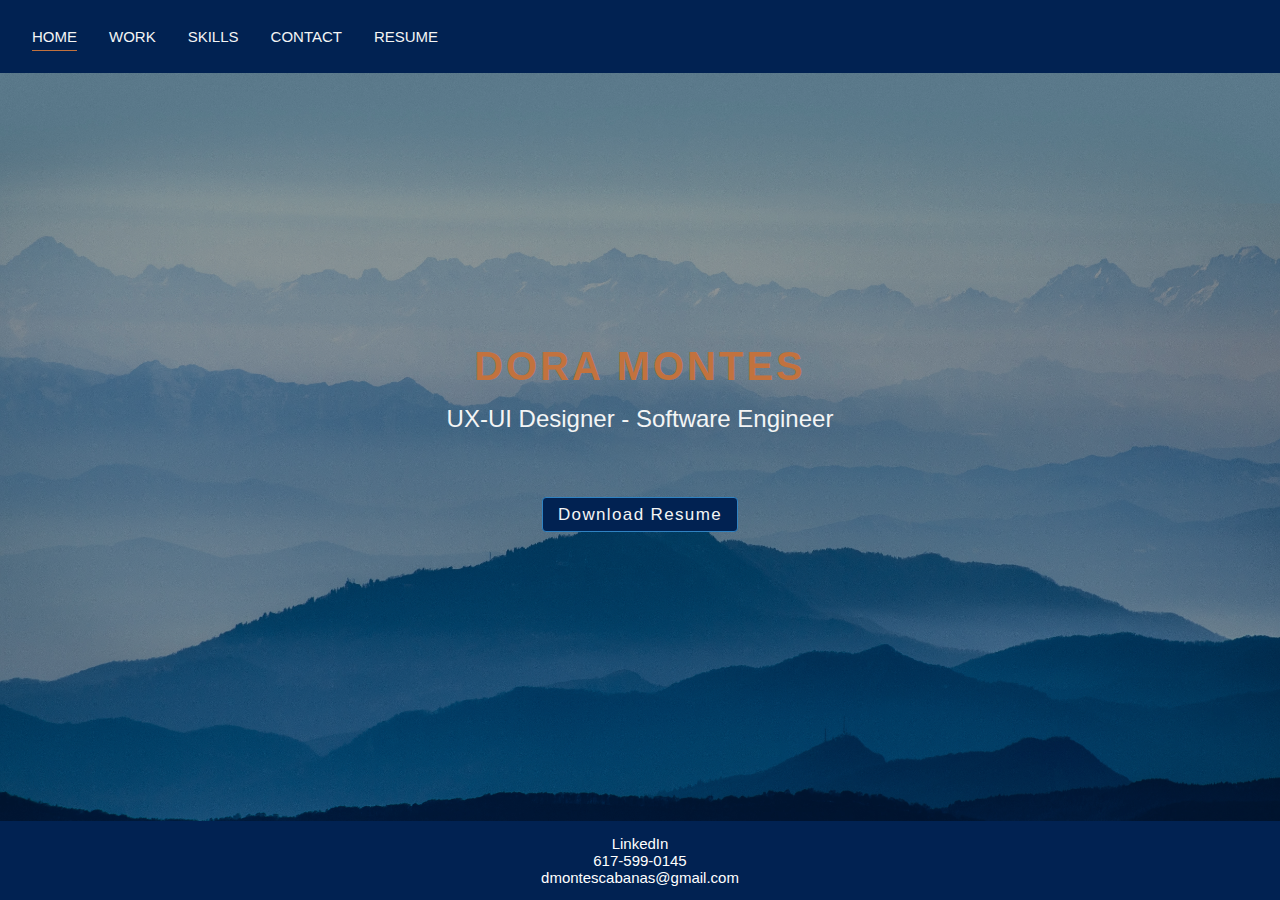
<file: index.html>
<!DOCTYPE html>
<html>

<head>
    <link href="css/style.css" rel="stylesheet" type="text/css">
    <title>Challenge 17 and 19</title>
</head>

<body>
    <!-- Header - main navigation section -->

    <header>
        <ul>
            <li class="nav-text-active"><a href="index.html">HOME</a></li>
            <li class="nav-text"><a href="work.html">WORK</a></li>
            <li class="nav-text"><a href="skills.html">SKILLS</a></li>
            <li class="nav-text">CONTACT</li>
            <li class="nav-text">RESUME</li>
        </ul>
    </header>

    <!-- Content hero section -->

    <div class="hero">
        <div class="hero-content">
            <h1 class="hero-name">DORA MONTES</h1>
            <h2 class="hero-profession">UX-UI Designer - Software Engineer</h2>
            <a href="./files/Dora_Montes_Resume.pdf">
                <button type="button" class="hero-button">Download Resume</button>
            </a>
         </div>
    </div>

    <!-- Footer section -->
    
    <footer class="home-footer">
        <ul>
            <li>LinkedIn</li>
            <li>617-599-0145</li>
            <li>dmontescabanas@gmail.com</li>           
        </ul>
    </footer>

</body>

<script src="https://ajax.googleapis.com/ajax/libs/jquery/3.7.1/jquery.min.js"></script>
<script src="js/index.js"></script>

</html>
</file>
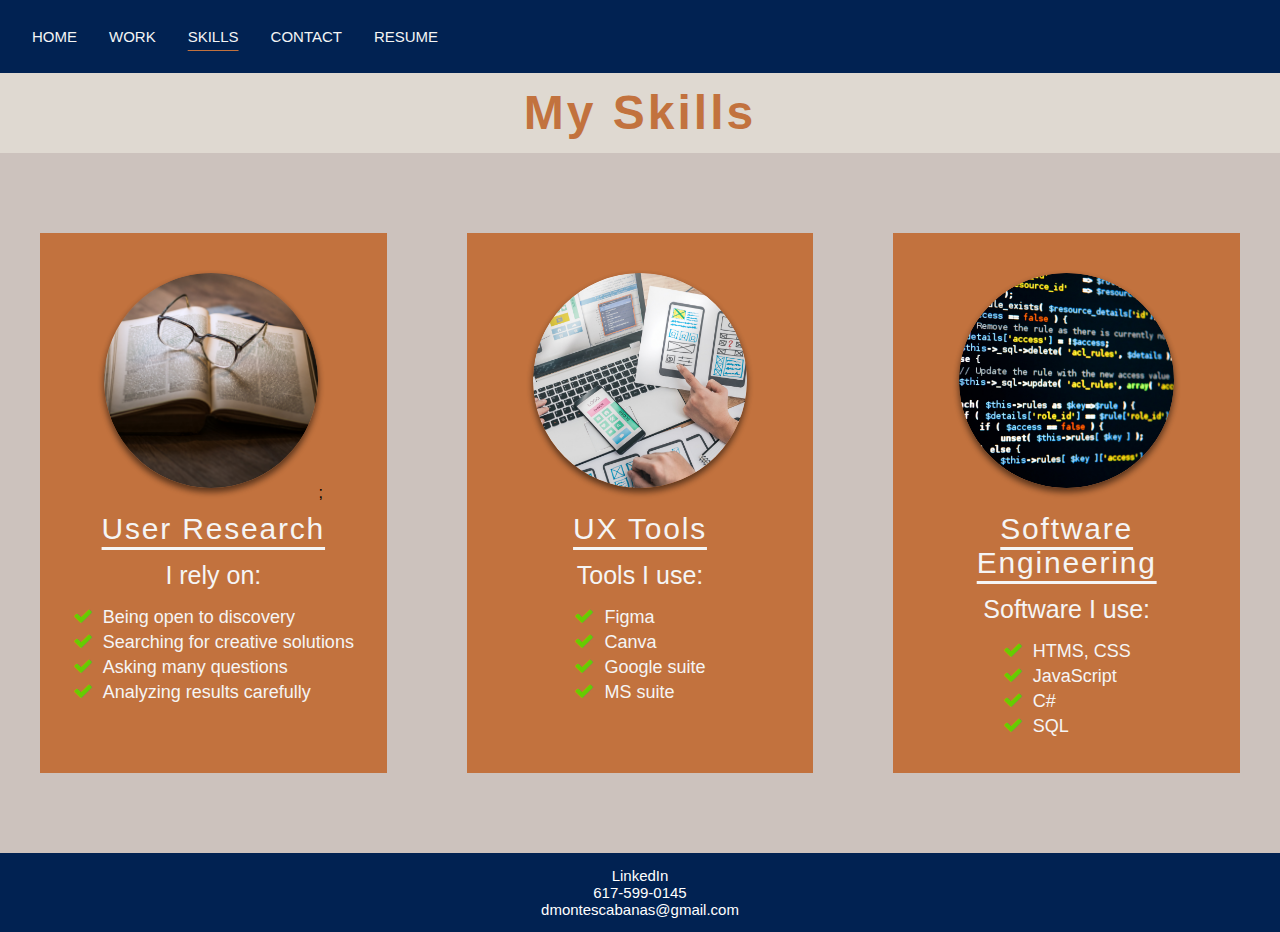
<file: skills.html>
<!DOCTYPE html>
<html>

<head>
    <link rel="preconnect" href="https://fonts.googleapis.com">
    <link rel="preconnect" href="https://fonts.gstatic.com" crossorigin>
    <link href="https://fonts.googleapis.com/css2?family=Poppins:wght@200&family=Quattrocento&display=swap" rel="stylesheet">
    <link rel="stylesheet" href="https://cdnjs.cloudflare.com/ajax/libs/font-awesome/4.7.0/css/font-awesome.min.css">
    
    <link href="css/style.css" rel="stylesheet" type="text/css">
    <title>Challenge 18</title>
</head>

<body>
    <!-- Header - main navigation section -->

    <header>
        <ul>
            <li class="nav-text"><a href="index.html">HOME</a></li>
            <li class="nav-text"><a href="work.html">WORK</a></li>
            <li class="nav-text-active"><a href="skills.html">SKILLS</a></li>
            <li class="nav-text">CONTACT</li>
            <li class="nav-text">RESUME</li>
        </ul>
    </header>

    <!-- Content my skills section CSS Flex-->

    <section class="skills-section">
    
        <div>
            <h1 class ="skills-header">My Skills</h1>
        </div>
 
        <div class="container">        
            <div class="items-1 item">
                <img src="./images/Research4.png">;
                <div class="skill-title">User Research</div>
                <div class="skill-sub-title">I rely on:</div>
                <div class="ul-skills-container">
                    <ul class="skills-details">
                        <li><i class="fa fa-check"></i></i>Being open to discovery</li>
                        <li><i class="fa fa-check"></i>Searching for creative solutions</li>
                        <li><i class="fa fa-check"></i>Asking many questions</li>
                        <li><i class="fa fa-check"></i>Analyzing results carefully</li>
                    </ul>
                </div>
            </div>
            <div class="items-2 item">
                <img src="./images/UXTools.png">
                <div class="skill-title">UX Tools</div>
                <div class="skill-sub-title">Tools I use:</div>
                <div class="ul-skills-container">
                    <ul class="skills-details">
                        <li><i class="fa fa-check"></i></i>Figma</li>
                        <li><i class="fa fa-check"></i></i>Canva</li>
                        <li><i class="fa fa-check"></i></i>Google suite</li>
                        <li><i class="fa fa-check"></i></i>MS suite</li>
                    </ul>
                </div>
            </div>
            <div class="items-3 item">
                <img src="./images/Software.png">
                <div class="skill-title">Software Engineering</div>
                <div class="skill-sub-title">Software I use:</div>
                <div class="ul-skills-container">
                    <ul class="skills-details">
                        <li><i class="fa fa-check"></i></i>HTMS, CSS</li>
                        <li><i class="fa fa-check"></i></i>JavaScript</li>
                        <li><i class="fa fa-check"></i></i>C#</li>
                        <li><i class="fa fa-check"></i></i>SQL</li>
                    </ul>
                </div>
            </div>
        </div>

    </section>

    <!-- Footer section -->
    
    <footer class="footer">
        <ul>
            <li>LinkedIn</li>
            <li>617-599-0145</li>
            <li>dmontescabanas@gmail.com</li>           
        </ul>
    </footer>

</body>

</html>
</file>
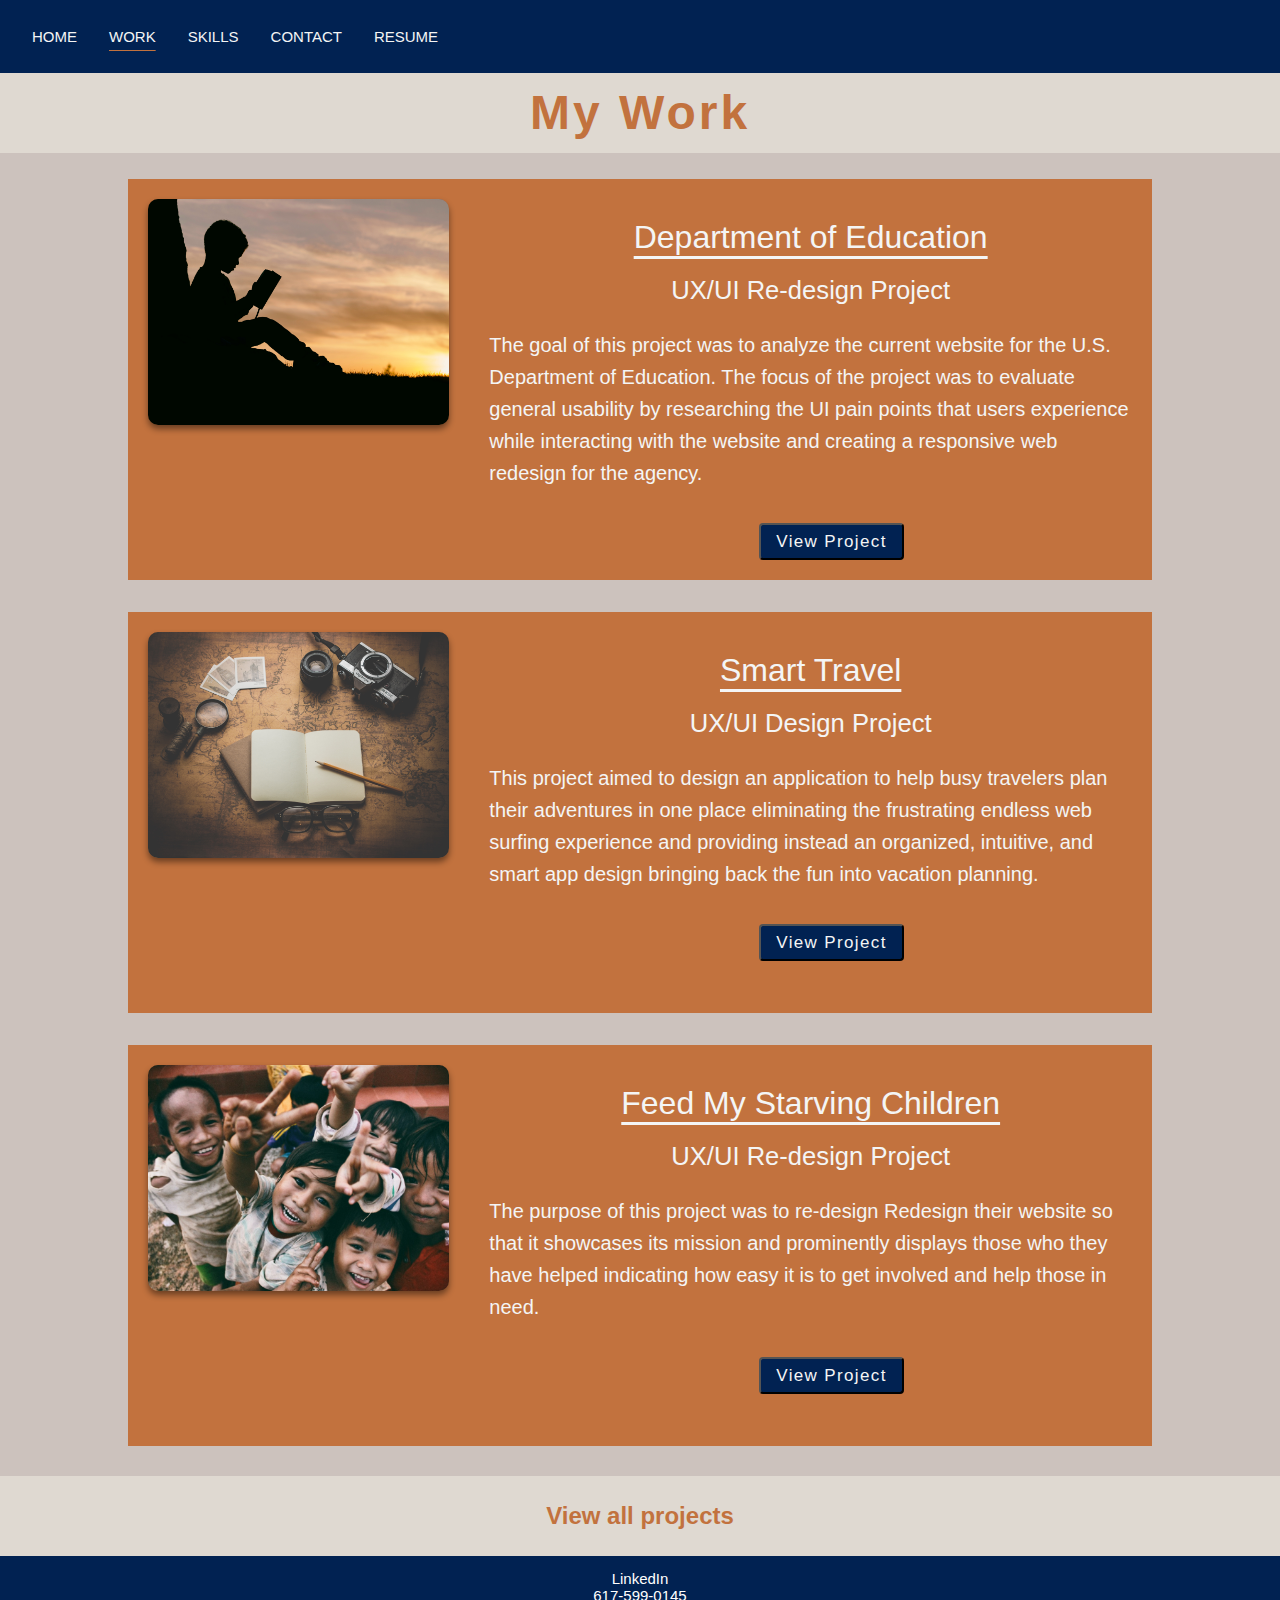
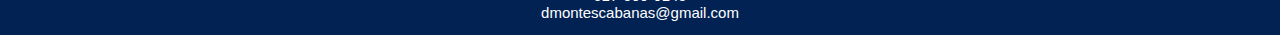
<file: work.html>
<!DOCTYPE html>
<html>

<head>
    <link rel="preconnect" href="https://fonts.googleapis.com">
    <link rel="preconnect" href="https://fonts.gstatic.com" crossorigin>
    <link href="https://fonts.googleapis.com/css2?family=Poppins:wght@200&family=Quattrocento&display=swap" rel="stylesheet">
    
    <link href="css/style.css" rel="stylesheet" type="text/css">
    <title>Challenge 18</title>
</head>

<body>
    <!-- Header - main navigation section -->

    <header>
        <ul>
            <li class="nav-text"><a href="index.html">HOME</a></li>
            <li class="nav-text-active"><a href="work.html">WORK</a></li>
            <li class="nav-text"><a href="skills.html">SKILLS</a></li>
            <li class="nav-text">CONTACT</li>
            <li class="nav-text">RESUME</li>
        </ul>
    </header>

    <!-- Content my work section CSS Grid -->

    <section class="work-section">
    
        <div>
            <h1 class ="work-header">My Work</h1>
        </div>

        <div class="grid-container">
            <div class="grid-item gr-image-1">
                <img src="./images/DoE1.jpg" class="work-image" >
            </div>
            <div class="grid-item gr-workitem-1">
                <div class="project-tittle">Department of Education</div>
                <div class="project-type">UX/UI Re-design Project</div>
                <p class="project-desc">
                    The goal of this project was to analyze the 
                    current website for the U.S. Department of Education. 
                    The focus of the project was to evaluate general 
                    usability by researching the UI pain points that 
                    users experience while interacting with the website 
                    and creating a responsive web redesign for the agency. 
                </p>
                <button class="project-button">View Project</button>
            </div>
            <div class="grid-item gr-image-2">
                <img src="./images/STravel2.jpg" class="work-image">
            </div>
            <div class="grid-item gr-workitem-2">
                <div class="project-tittle">Smart Travel</div>
                <div class="project-type">UX/UI Design Project</div>
                <p class="project-desc">
                    This project aimed to design an application to 
                    help busy travelers plan their adventures in one place 
                    eliminating the frustrating endless web surfing experience
                     and providing instead an organized, intuitive, and 
                     smart app design bringing back the fun into 
                     vacation planning.                     
                </p>
                <button class="project-button">View Project</button>
            </div>
            <div class="grid-item gr-image-3">
                <img src="./images/FMSC1.png" class="work-image">
            </div>
            <div class="grid-item gr-workitem-3">
                <div class="project-tittle">Feed My Starving Children</div>
                <div class="project-type">UX/UI Re-design Project</div>
                <p class="project-desc">
                    The purpose of this project was to re-design Redesign 
                    their website so that it showcases its mission and 
                    prominently displays those who they have helped indicating 
                    how easy it is to get involved and help those in need.
                </p>
                <button class="project-button">View Project</button>
            </div>
        </div>
         
        <div class="more-work-header">View all projects</div>
 
    </section>

    <!-- Footer section -->
    
    <footer class="footer">
        <ul>
            <li>LinkedIn</li>
            <li>617-599-0145</li>
            <li>dmontescabanas@gmail.com</li>           
        </ul>
    </footer>

</body>

</html>
</file>
<file: css/style.css>
/* css content */

/*************************************************************/
/* Header - main navigation section                          */
/*************************************************************/

body{
    margin:0;
    padding:0;
}

ul{
    list-style-type: none;
    margin: 0;
    padding: 0;
    overflow: hidden;
    background-color:#012252; 
    padding: 14px 16px;
}

.nav-text{
    float:left;
    display:block;
    font-size: 15px;
    color:#f4f5f5;
    font-family: "Monserratt",sans-serif;
    font-weight: 400;
    list-style-type: none;
    padding: 14px 16px;
}

.nav-text-active{
    float:left;
    display:block;
    font-size: 15px;
    color:#c2723e;
    font-family: "Monserratt",sans-serif;
    font-weight: 400;
    list-style-type: none;
    padding: 14px 16px;
    text-decoration: underline;
    text-underline-offset: 8px;
}

.nav-text:hover{
    background-color: #02407C;
    border:2px #2F82C2
}

a:link {
    color:#f4f5f5;
    text-decoration: none;
}

a:visited{
    color:#f4f5f5;
    text-decoration: none;
}

a:active{
    color:#F55B09;
    text-decoration: none;
}


/*************************************************************/
/* Content - hero section                                    */
/*************************************************************/

.hero{
  position:relative;
  height: 600px;
  display: flex;
  justify-content: center;
  align-items: center;
} 

.hero::before{
    content:"";
    position: absolute;
    top:0;
    left: 0;
    height: 800px;
    width: 100%;
    background: url("../images/mountains_blue_background.jpg");
    background-repeat: no-repeat;
    background-size: cover;
    background-position: center center;
    filter: brightness(60%);
}

.hero-content{
    position: relative;
    font-family: "Monserrat", sans-serif;
    text-align:center;
    margin:0.625rem;
}

.hero-name{
    font-size: 2.5rem;
    font-weight: 600;
    letter-spacing: 3px;
    margin-top: 130px;
    margin-bottom: 0;
    color: #c2723e;
    position:relative;
}

.hero-profession{
    font-size: 1.5rem;
    font-weight: 200;
    margin-top: 1rem;
    color: #f4f5f5;
}

.hero-button{
    background-color: #012252;
    border: 1px solid #2F82C2;
    border-radius: 4px;
    box-sizing: border-box;
    color: #f4f5f5;
    font-family: "Monserratt",sans-serif;
    font-size: 17px;
    font-weight: 400;
    letter-spacing: 0.08em;
    line-height: 1.47059;
    padding: 4px 15px;
    text-align: center;
    vertical-align: baseline;
    margin-top: 45px;
 }

 .hero-button:hover{
    box-shadow: 0 12px 16px 0 rgba(0,0,0,0.24),0 17px 50px 0 rgba(0,0,0,0.19);
 }

/*************************************************************/
/* Content - My Skills section                               */
/*************************************************************/

.skills-section{
    background-color: #ccc2bd;
    font-family: "Monserratt",sans-serif;
}

.skills-header{
    background-color: #dfd9d1;
    color: #c2723e;
    font-size: 3rem;
    font-weight: 600;
    letter-spacing: 3px;
    margin: auto;
    text-align: center;
    /* font-family: 'Quattrocento', serif; */
    font-family: "Monserratt",sans-serif;
    line-height:80px;
    height: 80px;
 }

.container{
    font-family: "Monserratt",sans-serif;
    background-color: #ccc2bd;
    height:700px;
    display:flex;
    flex-direction: row;
    justify-content: center;
    align-items: center;
}

.item{
    background-color: #c2723e;
    padding:20px;
    margin:40px;
    height: 500px;
    width: 350px;
    text-align: center;
}

.skill-title{
    color: #f5f5f5;
    font-size: 30px;
    font-family: "Monserratt",sans-serif;
    letter-spacing: 0.06em;
    padding-top: 10px;
    text-decoration: underline;
    text-underline-offset: 8px;
}

.skill-sub-title{
    color: #f5f5f5;
    font-size: 25px;
    font-family: "Monserratt",sans-serif;
    padding-top: 15px;
}
.ul-skills-container{
    text-align: center;
}

.skills-details{
    display:inline-block;
    background-color: #c2723e;
    text-align: left;
    list-style-type: none;
    color: #f5f5f5;
    font-size: 18px;
    font-family: "Monserratt",sans-serif;
    margin-top: 15px;
    line-height: 25px;
    padding: 0 0 0 0;
 }

 .fa-check {
    font-size:20px;
    padding-right: 10px;
    color: #66CC00;    
 }

img{
    margin-top: 20px;
    margin-bottom: 10px;
    max-width: 70%;
    max-height: 70%;
    border-radius:50%;
    box-shadow: 0 3px 6px rgba(0,0,0,0.16), 0 4px 6px rgba(0,0,0,0.45);
}

/*************************************************************/
/* Content - My Work section                                 */
/*************************************************************/

.work-section{
    background-color:#ccc2bd;
    font-family: "Monserratt",sans-serif;
    /* border: 4px solid red; */
}

.work-header{
    background-color: #dfd9d1;
    color: #c2723e;
    font-size: 3rem;
    font-weight: 600;
    letter-spacing: 3px;
    margin: auto;
    text-align: center;
    /* font-family: 'Quattrocento', serif; */
    font-family: "Monserratt",sans-serif;
    line-height:80px;
    height: 80px;
 }

 .more-work-header{
    background-color: #dfd9d1;
    color: #c2723e;
    font-size: 1.5rem;
    font-weight: 600;
    margin: auto;
    text-align: center;
    /* font-family: 'Quattrocento', serif; */
    font-family: "Monserratt",sans-serif;
    line-height:80px;
    height: 80px;
    margin-top: 30px;
 }

 .work-image{
    margin: 0;
    padding:0;
    align-items: center;
    justify-content: center;   
    max-width: 100%;
    max-height: 95%;
    box-shadow: inset 0 3px 6px rgba(0,0,0,0.16), 0 4px 6px rgba(0,0,0,0.45);
    border-radius: 10px;
  }

.grid-container{
    box-sizing: border-box;
    /* border: 4px solid green; */
    font-size: 15px;
    min-height: 500px;
    display: grid;
    margin: 2% 10% 0;
    grid-template-rows: 1fr 1fr 1fr;
    grid-template-columns: 1fr 2fr;
    grid-template-areas: 
    "gr-image-1 gr-workitem-1"
    "gr-image-2 gr-workitem-2"
    "gr-image-3 gr-workitem-3";
    row-gap: 2rem;
    justify-content: center;
    align-content: space-evenly;
}

.grid-item{
    background-color: #c2723e;
    /* border:4px solid orchid;  */
    padding: 20px;
}

.project-tittle{
    color: #f4f5f5;
    font-family: "Monserratt",sans-serif;
    font-size: 2rem; 
    text-align: center;
    margin-top: 20px;
    font-weight: 500;
    text-decoration: underline;
    text-underline-offset: 8px;
}

.project-type{
    color: #f4f5f5;
    font-family: "Monserratt",sans-serif;
    font-size: 1.6rem;
    text-align: center;
    margin-top: 20px;
    font-weight: 500;
}

.project-desc{
    color: #f4f5f5;
    font-family: "Monserratt",sans-serif;
    font-size: 1.25rem; 
    line-height: 2rem;
    margin: 1.5rem 0 1.5rem;
}

.project-button{
    background-color: #012252;
    border-radius: 4px;
    box-sizing: border-box;
    color: #f4f5f5;
    font-family: "Monserratt",sans-serif;
    font-size: 17px;
    font-weight: 400;
    letter-spacing: 0.08em;
    line-height: 1.47059;
    padding: 4px 15px;
    text-align: center;
    position: relative;
    left: 42%;
    margin-bottom: 0px;
    margin-top: 10px ;
    cursor:pointer;
 }

 .project-button:hover{
    box-shadow: 0 12px 16px 0 rgba(0,0,0,0.24),0 17px 50px 0 rgba(0,0,0,0.19);
 }

.gr-image-1{
    grid-area: gr-image-1; 
 }

.gr-workitem-1{
    grid-area: gr-workitem-1;
 }

.gr-image-2{
    grid-area: gr-image-2;
}

.gr-workitem-2{
    grid-area: gr-workitem-2;
 }

.gr-image-3{
    grid-area: gr-image-3;
}

.gr-workitem-3{
    grid-area: gr-workitem-3;
}

/*************************************************************/
/* Footer - section                                          */
/*************************************************************/

.footer{
    left: 0;
    bottom: 0;
    width: 100%;
    background-color:#012252;
    color: white;
    font-family: "Monserratt",sans-serif;
    font-size: 15px;
    text-align: center;
}

.home-footer{
    position: fixed;
    left: 0;    
    bottom: 0;
    width: 100%;
    background-color:#012252;
    color: white;
    font-family: "Monserratt",sans-serif;
    font-size: 15px;
    text-align: center;
}

/*************************************************************/
/* Media query - section                                     */
/*************************************************************/

@media screen and (max-width: 600px) {

    /************************************/
    /* Media query - My skills section  */
    /************************************/

    .container{
        height:2000px;
        flex-direction: column;
        justify-content: center;
        align-items: center;
    }

    .item{
        width: 100%;
        height: 100%;
        text-align: center;
    }

    img{
        max-width: 50%;
        max-height: 50%;
    }


     /************************************/
     /* Media query - My work section    */
     /************************************/

     .grid-container{
        height: auto;
        grid-template-rows: 1fr 1fr 1fr 1fr 1fr 1fr;
        grid-template-columns: 1fr;
        grid-template-areas: 
        "gr-image-1"
        "gr-workitem-1"
        "gr-image-2"
        "gr-workitem-2"
        "gr-image-3" 
        "gr-workitem-3";
    }

    .project-tittle{
        font-size: 1.2rem;
        text-align: center;
        margin: 0.5rem 0 0;
        font-weight: 600;
    }
    
    .project-type{
        font-size: 1rem;
        text-align: center;
        margin: 0.5rem 0 0;
        font-weight: 600;
    }

    .project-desc{
        font-size: 0.9rem; 
        line-height: 1.2rem;
        margin: 1.5rem 0 0;
    }

    .project-button{
        font-size: 0.9rem;
        line-height: 1.2rem;
        left: 32%;
        margin-bottom: 0px;
        margin-top: 20px ;
        cursor:pointer;
     }

}
</file>
